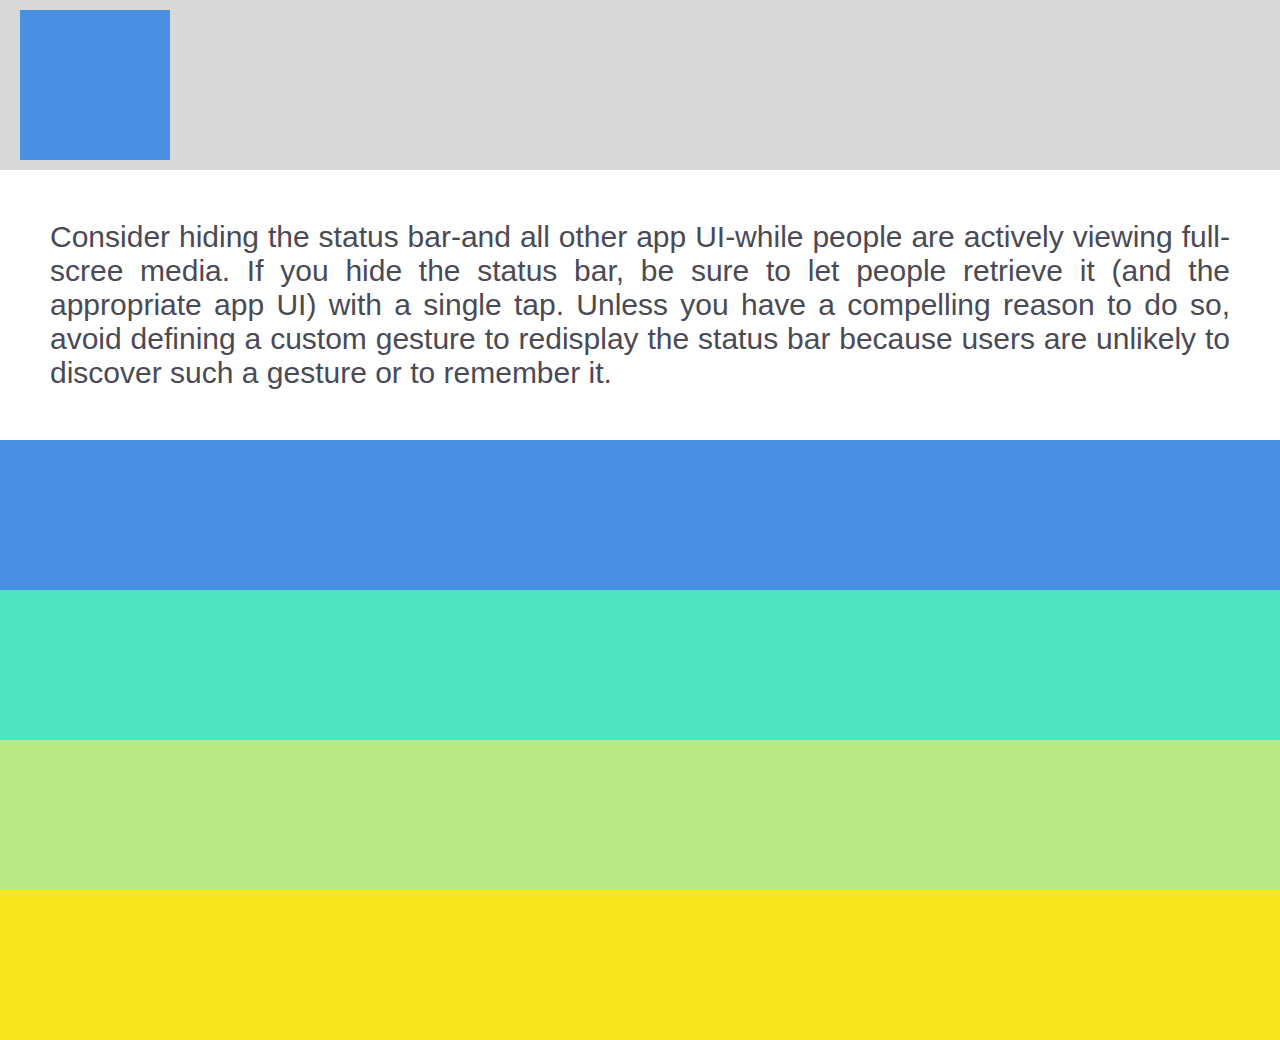
<file: third/index.html>
<!DOCTYPE html>
<html>
<head>
	<title>Third</title>
	<link rel="stylesheet" type="text/css" href="style.css">
</head>
<body>
<div class="header">
	<div id="headerBox"></div>
</div>

<div class="content">
	<span>Consider hiding the status bar-and all other app UI-while people are actively viewing full-scree media. If you hide the status bar, be sure to let people retrieve it (and the appropriate app UI) with a single tap. Unless you have a compelling reason to do so, avoid defining a custom gesture to redisplay the status bar because users are unlikely to discover such a gesture or to remember it.</span>
</div>
<div class="color1"></div>
<div class="color2"></div>
<div class="color3"></div>
<div class="color4"></div>

</body>
</html>
</file>
<file: third/style.css>
body {
	margin: 0px;
}

.header {
	background-color: rgb(216,216,216);
	height: 150px;
	width: 100%;
	padding: 10px 0px 10px 20px;
}

#headerBox {
	height: 150px;
	width: 150px;
	background-color: rgb(74,144,226);
}

.content {
	text-align: center;
	padding: 50px;
}

span {
	vertical-align: middle;
	display: inline-block;
	font-family: sans-serif;
	font-size: 30px;
	color: rgb(74,74,86);
	text-align: justify;
}

.color1 {
	height: 150px;
	width: 100%;
	background-color: rgb(74,144,226);
}

.color2 {
	height: 150px;
	width: 100%;
	background-color: rgb(80,227,194);
}

.color3 {
	height: 150px;
	width: 100%;
	background-color: rgb(184,233,134);
}

.color4 {
	height: 150px;
	width: 100%;
	background-color: rgb(248,231,28);
}
</file>
